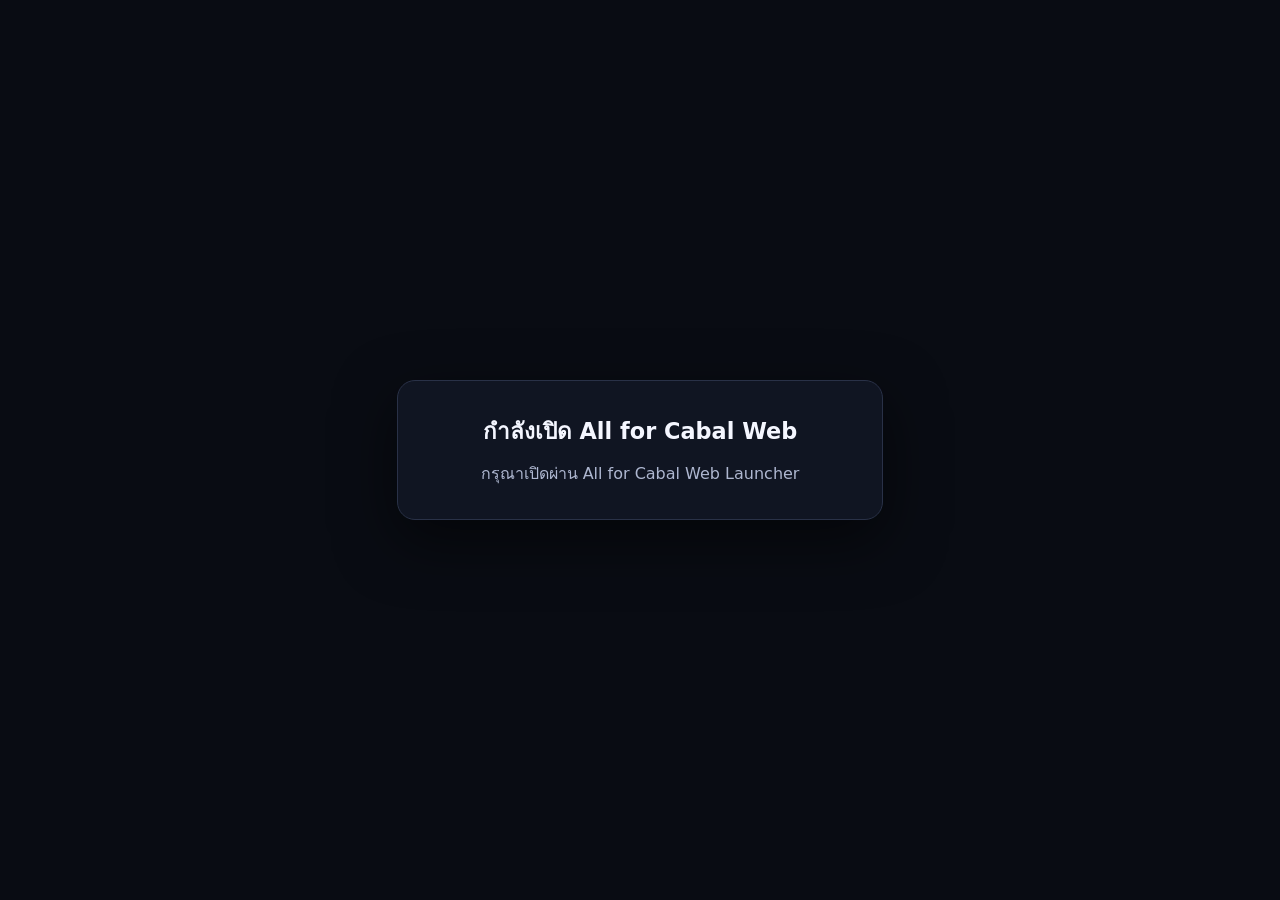
<file: web/static/local_start.html>
<!doctype html>
<html lang="th">
<head>
  <meta charset="utf-8">
  <meta name="viewport" content="width=device-width, initial-scale=1">
  <title>All for Cabal Web</title>
  <style>
    :root { color-scheme: dark; font-family: system-ui, sans-serif; }
    body {
      min-height: 100vh;
      margin: 0;
      display: grid;
      place-items: center;
      background: #090c13;
      color: #f4f6ff;
    }
    main {
      width: min(420px, calc(100% - 48px));
      padding: 32px;
      border: 1px solid #293147;
      border-radius: 18px;
      background: #101522;
      text-align: center;
      box-shadow: 0 20px 60px #0008;
    }
    h1 { margin: 0 0 12px; font-size: 1.4rem; }
    p { margin: 0; color: #aeb7d0; line-height: 1.6; }
  </style>
</head>
<body>
  <main>
    <h1>กำลังเปิด All for Cabal Web</h1>
    <p id="status">กำลังตรวจสอบสิทธิ์จาก Launcher…</p>
  </main>
  <script>
    (() => {
      const status = document.getElementById('status');
      const token = location.hash.slice(1);
      history.replaceState(null, '', '/local-start');
      if (!token) {
        status.textContent = 'กรุณาเปิดผ่าน All for Cabal Web Launcher';
        return;
      }
      fetch('/api/local/session', {
        method: 'POST',
        credentials: 'same-origin',
        headers: {'Content-Type': 'application/json'},
        body: JSON.stringify({token}),
      }).then((response) => {
        if (!response.ok) throw new Error('local session rejected');
        location.replace('/');
      }).catch(() => {
        status.textContent = 'กรุณาเปิดผ่าน All for Cabal Web Launcher';
      });
    })();
  </script>
</body>
</html>
</file>
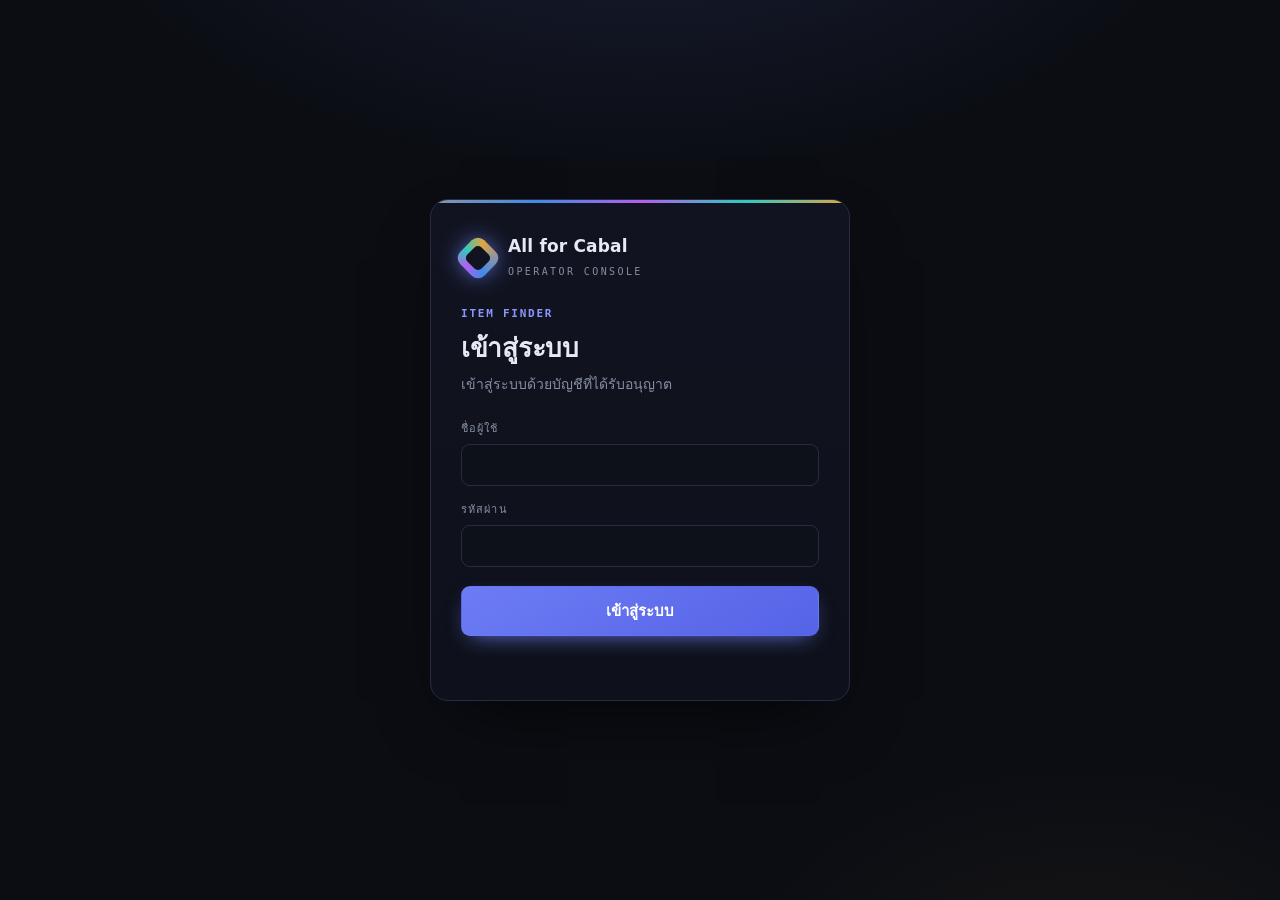
<file: web/static/login.html>
<!doctype html>
<html lang="th">
<head>
  <meta charset="utf-8">
  <meta name="viewport" content="width=device-width, initial-scale=1">
  <title>เข้าสู่ระบบ | All for Cabal</title>
  <style>
    :root{color-scheme:dark;
      --void:#0b0d13;--obsidian:#111420;--raise:#212636;--edge:#272d40;
      --ink:#e7eaf3;--muted:#868da3;--faint:#5b6076;
      --arc:#6d7cf5;--arc-bright:#8b96ff;--arc-dim:rgba(109,124,245,.15);
      --common:#8b93a6;--rare:#3f8bea;--epic:#b45ef0;--mystic:#2fcabe;--legend:#e0a63c;
      --rail:linear-gradient(90deg,var(--common),var(--rare),var(--epic),var(--mystic),var(--legend));
      --red:#ef5b67;
      --sans:"Segoe UI","Leelawadee UI","IBM Plex Sans Thai",Tahoma,system-ui,sans-serif;
      --mono:"Cascadia Code","JetBrains Mono","SF Mono",Consolas,monospace}
    *{box-sizing:border-box}
    body{margin:0;min-height:100vh;color:var(--ink);font:15px/1.55 var(--sans);display:grid;place-items:center;padding:20px;
      background:
        radial-gradient(1000px 600px at 50% -20%,rgba(109,124,245,.16),transparent 60%),
        radial-gradient(700px 500px at 85% 115%,rgba(224,166,60,.07),transparent 55%),
        var(--void)}
    .card{width:min(100%,420px);background:linear-gradient(180deg,var(--obsidian),#0e111b);
      border:1px solid var(--edge);border-radius:18px;box-shadow:0 30px 70px -30px #000c;padding:0;overflow:hidden;
      animation:rise .5s ease}
    @keyframes rise{from{opacity:0;transform:translateY(14px)}to{opacity:1;transform:none}}
    .rail{height:3px;background:var(--rail)}
    .inner{padding:30px 30px 28px}
    .brandrow{display:flex;align-items:center;gap:13px;margin-bottom:22px}
    .gem{width:34px;height:34px;transform:rotate(45deg);border-radius:9px;flex:none;position:relative;
      background:conic-gradient(from 45deg,var(--common),var(--rare),var(--epic),var(--mystic),var(--legend),var(--common));
      box-shadow:0 0 22px -3px var(--arc)}
    .gem::after{content:"";position:absolute;inset:7px;border-radius:5px;background:var(--obsidian)}
    .brandrow b{display:block;font-size:17px;font-weight:800;letter-spacing:.01em}
    .brandrow span{font-family:var(--mono);font-size:10px;letter-spacing:.24em;text-transform:uppercase;color:var(--muted)}
    .eyebrow{font-family:var(--mono);color:var(--arc-bright);font-weight:700;font-size:11px;letter-spacing:.16em;text-transform:uppercase}
    h1{margin:6px 0 6px;font-size:26px;font-weight:800;letter-spacing:-.01em}
    .muted{color:var(--muted);margin:0 0 24px;font-size:14px}
    .fields{display:grid;gap:15px}
    label{display:grid;gap:7px;font-family:var(--mono);font-size:11px;letter-spacing:.1em;text-transform:uppercase;color:var(--muted)}
    input{width:100%;background:#0d111a;color:var(--ink);border:1px solid var(--edge);border-radius:9px;padding:11px 12px;font:15px var(--sans)}
    input:focus{outline:none;border-color:var(--arc);box-shadow:0 0 0 3px var(--arc-dim)}
    button{width:100%;margin-top:4px;border:1px solid transparent;border-radius:9px;
      background:linear-gradient(150deg,var(--arc),#5563e6);color:#fff;padding:12px 14px;font:700 15px var(--sans);
      cursor:pointer;box-shadow:0 8px 22px -10px var(--arc);transition:box-shadow .15s,transform .05s}
    button:hover{box-shadow:0 11px 28px -10px var(--arc)}
    button:active{transform:translateY(1px)}
    button:focus-visible{outline:2px solid var(--arc-bright);outline-offset:2px}
    button:disabled{opacity:.55;cursor:wait}
    .error{min-height:1.5em;color:var(--red);margin:16px 0 0;font-size:13.5px}
    @media(prefers-reduced-motion:reduce){*{animation:none!important}}
    @media(max-width:480px){body{padding:12px}.inner{padding:24px 20px}h1{font-size:23px}}
  </style>
</head>
<body>
  <main class="card" aria-labelledby="pageTitle">
    <div class="rail"></div>
    <div class="inner">
      <div class="brandrow"><span class="gem"></span><div><b>All for Cabal</b><span>Operator Console</span></div></div>
      <div class="eyebrow">Item Finder</div>
      <h1 id="pageTitle">เข้าสู่ระบบ</h1>
      <p class="muted">เข้าสู่ระบบด้วยบัญชีที่ได้รับอนุญาต</p>
      <form id="loginForm">
        <div class="fields">
          <label for="username">ชื่อผู้ใช้<input id="username" name="username" autocomplete="username" required></label>
          <label for="password">รหัสผ่าน<input id="password" name="password" type="password" autocomplete="current-password" required></label>
          <button id="loginButton" type="submit">เข้าสู่ระบบ</button>
        </div>
        <p id="loginError" class="error" role="alert" aria-live="polite"></p>
      </form>
    </div>
  </main>
  <script>
    const form = document.getElementById('loginForm');
    const usernameInput = document.getElementById('username');
    const passwordInput = document.getElementById('password');
    const loginButton = document.getElementById('loginButton');
    const loginError = document.getElementById('loginError');

    form.addEventListener('submit', async (event) => {
      event.preventDefault();
      const username = usernameInput.value;
      const password = passwordInput.value;
      loginError.textContent = '';
      loginButton.disabled = true;
      try {
        const response = await fetch('/api/auth/login', {
          method: 'POST',
          headers: {'Content-Type': 'application/json'},
          body: JSON.stringify({username,password}),
        });
        if (!response.ok) {
          const data = await response.json();
          loginError.textContent = data.detail || 'เข้าสู่ระบบไม่สำเร็จ';
          return;
        }
        window.location.assign('/');
      } catch (error) {
        loginError.textContent = 'ไม่สามารถเชื่อมต่อกับเซิร์ฟเวอร์ได้';
      } finally {
        loginButton.disabled = false;
      }
    });
  </script>
</body>
</html>
</file>
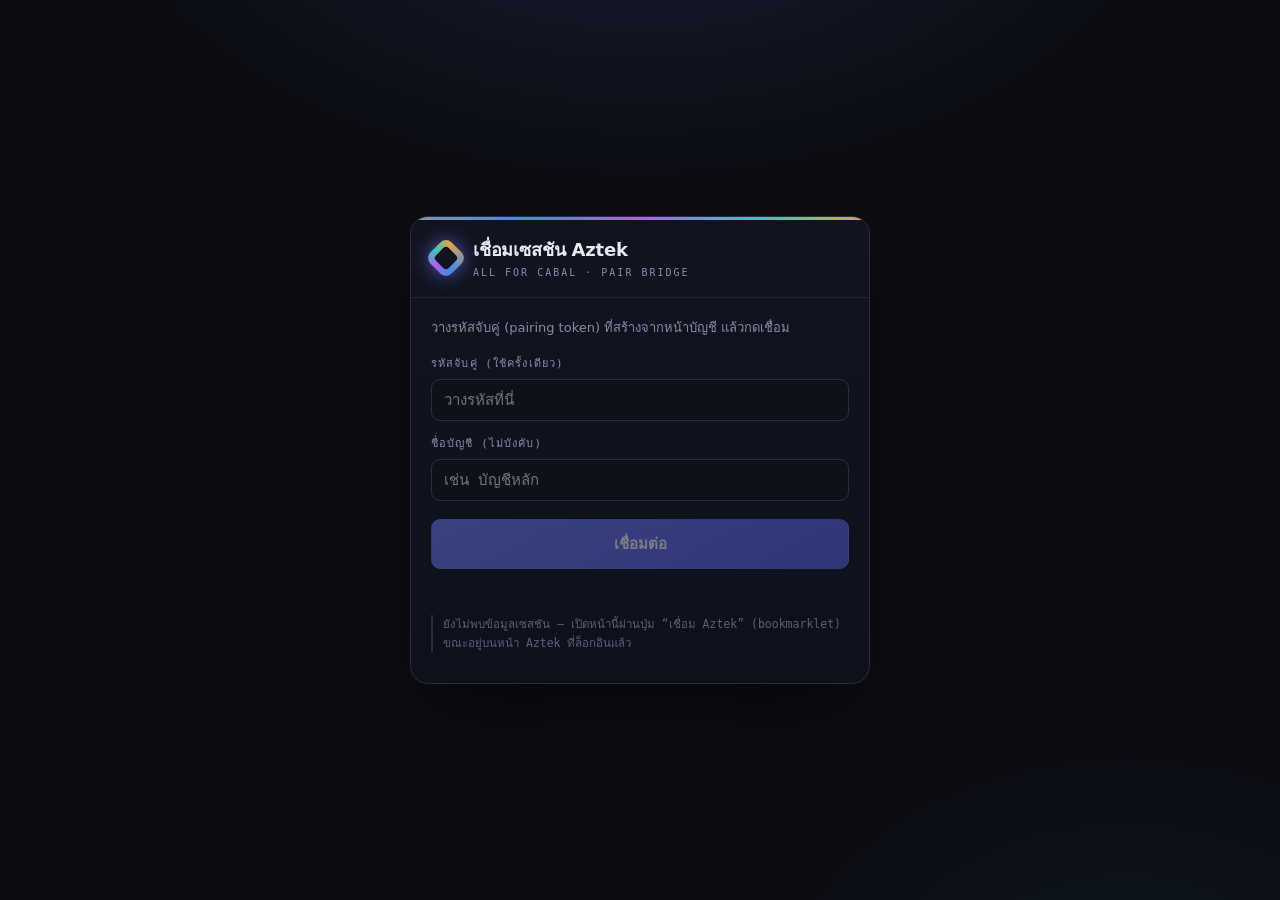
<file: web/static/pair_bridge.html>
<!doctype html>
<html lang="th">
<head>
  <meta charset="utf-8">
  <meta name="viewport" content="width=device-width, initial-scale=1">
  <title>เชื่อมเซสชัน Aztek | All for Cabal</title>
  <style>
    :root{color-scheme:dark;
      --void:#0b0d13;--obsidian:#111420;--raise:#212636;--edge:#272d40;
      --edge-soft:#1e2334;--ink:#e7eaf3;--muted:#868da3;--faint:#5b6076;
      --arc:#6d7cf5;--arc-bright:#8b96ff;--arc-dim:rgba(109,124,245,.15);
      --common:#8b93a6;--rare:#3f8bea;--epic:#b45ef0;--mystic:#2fcabe;--legend:#e0a63c;
      --rail:linear-gradient(90deg,var(--common),var(--rare),var(--epic),var(--mystic),var(--legend));
      --green:#3fc98a;--red:#ef5b67;
      --sans:"Segoe UI","Leelawadee UI","IBM Plex Sans Thai",Tahoma,system-ui,sans-serif;
      --mono:"Cascadia Code","JetBrains Mono","SF Mono",Consolas,monospace;
      /* legacy aliases */
      --bg:var(--void);--panel:var(--obsidian);--line:var(--edge);--text:var(--ink);--blue:var(--arc);--shadow:0 30px 70px -30px #000c}
    *{box-sizing:border-box}
    body{margin:0;min-height:100vh;color:var(--ink);font:15px/1.55 var(--sans);display:flex;align-items:center;justify-content:center;padding:20px;
      background:
        radial-gradient(900px 560px at 50% -18%,rgba(109,124,245,.15),transparent 60%),
        radial-gradient(640px 460px at 88% 112%,rgba(47,202,190,.06),transparent 55%),
        var(--void)}
    .card{width:min(100%,460px);background:linear-gradient(180deg,var(--obsidian),#0e111b);
      border:1px solid var(--edge);border-radius:18px;box-shadow:var(--shadow);overflow:hidden;position:relative;
      animation:rise .5s ease}
    @keyframes rise{from{opacity:0;transform:translateY(14px)}to{opacity:1;transform:none}}
    .card::before{content:"";display:block;height:3px;background:var(--rail)}
    .head{display:flex;align-items:center;gap:12px;padding:16px 20px;border-bottom:1px solid var(--edge-soft,#1e2334)}
    .gem{width:30px;height:30px;transform:rotate(45deg);border-radius:8px;flex:none;position:relative;
      background:conic-gradient(from 45deg,var(--common),var(--rare),var(--epic),var(--mystic),var(--legend),var(--common));
      box-shadow:0 0 20px -3px var(--arc)}
    .gem::after{content:"";position:absolute;inset:6px;border-radius:4px;background:var(--obsidian)}
    .card h1{font-size:18px;font-weight:800;margin:0;padding:0;border:0;letter-spacing:-.01em}
    .head p{margin:2px 0 0;font-family:var(--mono);font-size:10px;letter-spacing:.2em;text-transform:uppercase;color:var(--muted)}
    .body{padding:20px}
    label{display:grid;gap:7px;margin-bottom:14px;font-family:var(--mono);font-size:11px;letter-spacing:.1em;text-transform:uppercase;color:var(--muted)}
    input{width:100%;background:#0d111a;color:var(--ink);border:1px solid var(--edge);border-radius:9px;padding:11px 12px;font:15px var(--mono)}
    input:focus{outline:none;border-color:var(--arc);box-shadow:0 0 0 3px var(--arc-dim)}
    button{width:100%;margin-top:4px;border:1px solid transparent;border-radius:9px;
      background:linear-gradient(150deg,var(--arc),#5563e6);color:#fff;padding:12px;font:700 15px var(--sans);
      cursor:pointer;box-shadow:0 8px 22px -10px var(--arc);transition:box-shadow .15s,transform .05s}
    button:hover:not(:disabled){box-shadow:0 11px 28px -10px var(--arc)}
    button:active:not(:disabled){transform:translateY(1px)}
    button:focus-visible{outline:2px solid var(--arc-bright);outline-offset:2px}
    button:disabled{opacity:.45;cursor:default;box-shadow:none}
    .msg{min-height:1.4em;margin-top:14px;color:var(--muted);font-size:13.5px}
    .msg.ok{color:var(--green)}.msg.err{color:var(--red)}
    .hint{color:var(--muted);font-size:13px;margin:0 0 16px;line-height:1.6}
    .cookies{font-family:var(--mono);font-size:11.5px;line-height:1.6;color:var(--faint);margin-top:12px;
      border-left:2px solid var(--edge);padding-left:10px}
    a{color:var(--arc-bright)}
    @media(prefers-reduced-motion:reduce){*{animation:none!important}}
    @media(max-width:480px){body{padding:12px}.body{padding:16px}}
  </style>
</head>
<body>
  <div class="card">
    <div class="head">
      <span class="gem"></span>
      <div><h1>เชื่อมเซสชัน Aztek</h1><p>All for Cabal · Pair Bridge</p></div>
    </div>
    <div class="body">
      <p class="hint" id="hint">วางรหัสจับคู่ (pairing token) ที่สร้างจากหน้าบัญชี แล้วกดเชื่อม</p>
      <label for="token">รหัสจับคู่ (ใช้ครั้งเดียว)
        <input id="token" type="text" autocomplete="off" placeholder="วางรหัสที่นี่">
      </label>
      <label for="label">ชื่อบัญชี (ไม่บังคับ)
        <input id="label" type="text" autocomplete="off" placeholder="เช่น บัญชีหลัก">
      </label>
      <button id="connect" type="button">เชื่อมต่อ</button>
      <p id="msg" class="msg" role="status" aria-live="polite"></p>
      <p class="cookies" id="cookieInfo"></p>
    </div>
  </div>
  <script>
    'use strict';
    // The bookmarklet passes the Aztek cookies in the URL fragment (#...), which
    // browsers never send to the server — so the raw session never hits a log.
    const AZTEK_V2_ORIGIN = 'https://aztek-tools-v2.combo-interactive.com';

    function parseFragment() {
      const raw = location.hash.startsWith('#') ? location.hash.slice(1) : location.hash;
      if (!raw) return null;
      try {
        return JSON.parse(decodeURIComponent(escape(atob(raw))));
      } catch (e) {
        return null;
      }
    }

    function sameSite(v) {
      const s = (v || '').toLowerCase();
      if (s === 'strict') return 'Strict';
      if (s === 'none' || s === 'no_restriction') return 'None';
      return 'Lax';
    }

    // Turn "name=value; name2=value2" (document.cookie) into Playwright cookies
    // scoped to the Aztek v2 host. document.cookie omits httpOnly cookies and
    // attributes, so we default the flags the search context needs.
    function toStorageState(payload) {
      const cookies = [];
      (payload.cookies || []).forEach((c) => {
        cookies.push({
          name: c.name,
          value: c.value,
          domain: c.domain || 'aztek-tools-v2.combo-interactive.com',
          path: c.path || '/',
          httpOnly: false,
          secure: true,
          sameSite: sameSite(c.sameSite),
          expires: -1,
        });
      });
      const origins = (payload.localStorage && payload.localStorage.length)
        ? [{ origin: AZTEK_V2_ORIGIN, localStorage: payload.localStorage }]
        : [];
      return { cookies, origins };
    }

    const msg = document.getElementById('msg');
    const cookieInfo = document.getElementById('cookieInfo');
    const connectBtn = document.getElementById('connect');
    const tokenInput = document.getElementById('token');
    const labelInput = document.getElementById('label');

    const captured = parseFragment();
    // Clear the fragment from the address bar immediately so the session is not
    // left sitting in the URL / history.
    if (location.hash) {
      history.replaceState(null, '', location.pathname + location.search);
    }

    let storageState = null;
    if (!captured || !captured.cookies || !captured.cookies.length) {
      cookieInfo.textContent =
        'ยังไม่พบข้อมูลเซสชัน — เปิดหน้านี้ผ่านปุ่ม “เชื่อม Aztek” (bookmarklet) ขณะอยู่บนหน้า Aztek ที่ล็อกอินแล้ว';
      connectBtn.disabled = true;
    } else {
      storageState = toStorageState(captured);
      const names = storageState.cookies.map((c) => c.name);
      const hasToken = names.indexOf('access_token') !== -1;
      cookieInfo.textContent = 'จับเซสชันได้ ' + names.length + ' คุกกี้'
        + (hasToken ? ' (พบ access_token ✓)' : ' — ⚠️ ไม่พบ access_token');
    }

    async function connect() {
      const token = tokenInput.value.trim();
      if (!token) { msg.textContent = 'กรุณาวางรหัสจับคู่ก่อน'; msg.className = 'msg err'; return; }
      if (!storageState) { return; }
      connectBtn.disabled = true;
      msg.textContent = 'กำลังเชื่อมต่อ…'; msg.className = 'msg';
      try {
        const res = await fetch('/api/aztek/pair', {
          method: 'POST',
          headers: { 'Content-Type': 'application/json' },
          body: JSON.stringify({
            pairing_token: token,
            account_label: labelInput.value.trim(),
            storage_state: storageState,
          }),
        });
        if (res.ok) {
          const body = await res.json().catch(() => ({}));
          const label = body && body.account_label ? ' (' + body.account_label + ')' : '';
          msg.textContent = 'เชื่อมต่อสำเร็จ' + label + ' — กลับไปที่หน้าเว็บได้เลย';
          msg.className = 'msg ok';
          tokenInput.value = '';
        } else if (res.status === 404) {
          msg.textContent = 'ไม่พบรหัสจับคู่ — ตรวจสอบว่าคัดลอกครบ'; msg.className = 'msg err';
        } else if (res.status === 410) {
          msg.textContent = 'รหัสหมดอายุหรือถูกใช้แล้ว — สร้างใหม่จากหน้าบัญชี'; msg.className = 'msg err';
        } else if (res.status === 422) {
          const body = await res.json().catch(() => ({}));
          msg.textContent = 'เซสชันไม่ถูกต้อง' + (body.detail ? ' (' + body.detail + ')' : ''); msg.className = 'msg err';
        } else if (res.status === 429) {
          msg.textContent = 'พยายามบ่อยเกินไป — รอสักครู่'; msg.className = 'msg err';
        } else if (res.status === 401) {
          msg.textContent = 'กรุณาล็อกอินเว็บ All for Cabal ก่อน แล้วลองใหม่'; msg.className = 'msg err';
        } else {
          msg.textContent = 'เชื่อมต่อไม่สำเร็จ (สถานะ ' + res.status + ')'; msg.className = 'msg err';
        }
      } catch (e) {
        msg.textContent = 'เชื่อมต่อเซิร์ฟเวอร์ไม่ได้'; msg.className = 'msg err';
      } finally {
        connectBtn.disabled = false;
      }
    }

    connectBtn.addEventListener('click', connect);
  </script>
</body>
</html>
</file>
